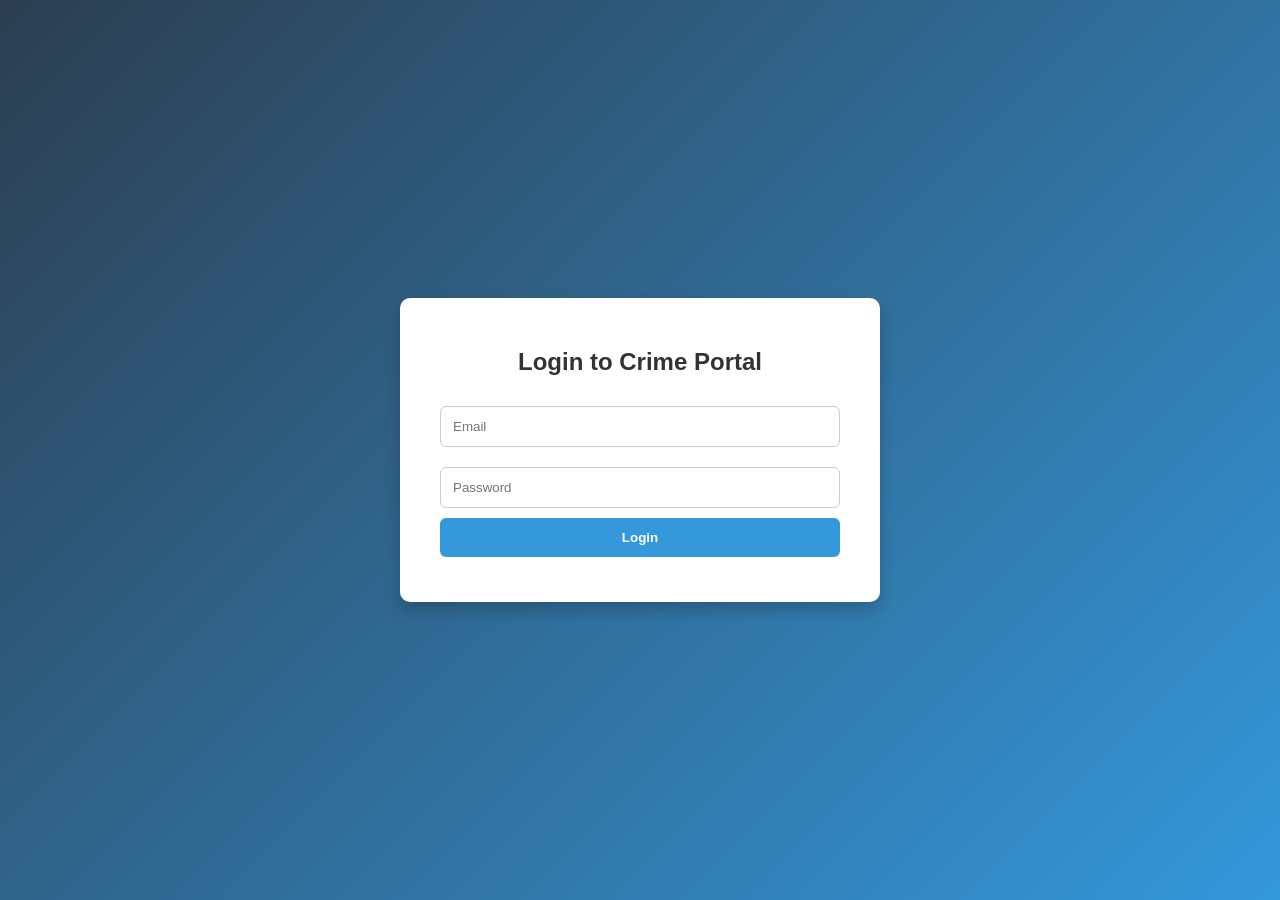
<file: index.html>
<!DOCTYPE html>
<html lang="en">
<head>
  <meta charset="UTF-8" />
  <meta name="viewport" content="width=device-width, initial-scale=1.0"/>
  <title>Crime Investigation Login</title>
  <link rel="stylesheet" href="styles.css" />
  <style>
    body {
      margin: 0;
      padding: 0;
      font-family: 'Segoe UI', Tahoma, Geneva, Verdana, sans-serif;
      background: linear-gradient(135deg, #2c3e50, #3498db);
      height: 100vh;
      display: flex;
      justify-content: center;
      align-items: center;
    }

    .login-container {
      background-color: #ffffff;
      padding: 30px 40px;
      border-radius: 10px;
      box-shadow: 0px 8px 16px rgba(0, 0, 0, 0.2);
      width: 100%;
      max-width: 400px;
      text-align: center;
    }

    .login-container h2 {
      margin-bottom: 20px;
      color: #333;
    }

    .login-container input {
      width: 100%;
      padding: 12px;
      margin: 10px 0;
      border: 1px solid #ccc;
      border-radius: 6px;
      box-sizing: border-box;
    }

    .login-container button {
      width: 100%;
      padding: 12px;
      background-color: #3498db;
      color: white;
      border: none;
      border-radius: 6px;
      cursor: pointer;
      font-weight: bold;
      transition: background-color 0.3s ease;
    }

    .login-container button:hover {
      background-color: #2980b9;
    }

    #loginMessage {
      margin-top: 15px;
      color: red;
      font-size: 14px;
    }
  </style>
</head>
<body>
  <div class="login-container">
    <h2>Login to Crime Portal</h2>
    <form action="users/login.php" method="POST">
      <input type="email" id="email" name="email" placeholder="Email" required />
      <input type="password" id="password" name="password" placeholder="Password" required />
      <button type="submit">Login</button>
    </form>
    <p id="loginMessage"></p>
  </div>
</body>
</html>
</file>
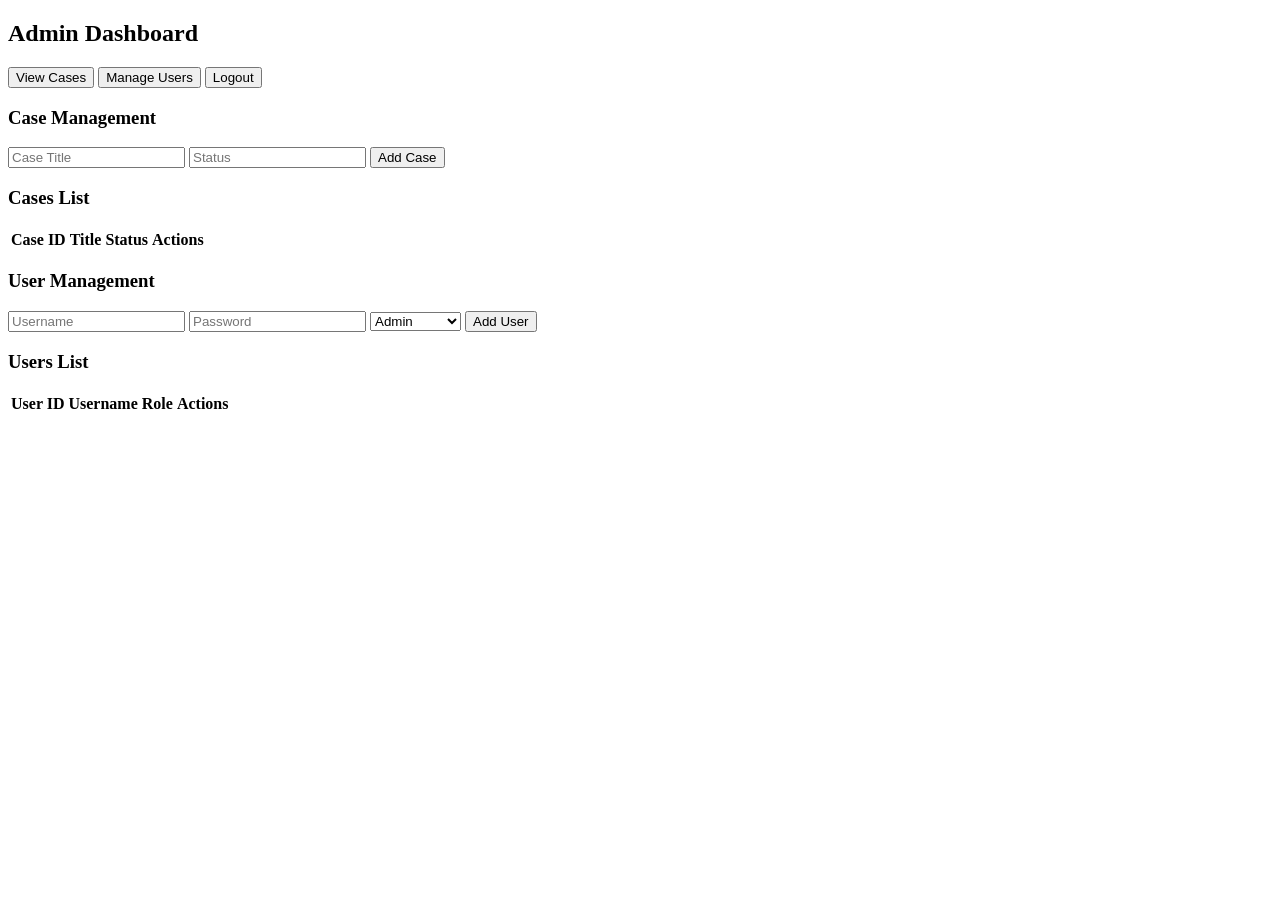
<file: dashboard.html>
<!DOCTYPE html>
<html lang="en">
<head>
    <meta charset="UTF-8">
    <meta name="viewport" content="width=device-width, initial-scale=1.0">
    <title>Admin Dashboard</title>
    <link rel="stylesheet" href="styles.css">
</head>
<body>
    <div class="dashboard-container">
        <h2>Admin Dashboard</h2>
        <button onclick="fetchCases()">View Cases</button>
        <button onclick="fetchUsers()">Manage Users</button>
        <button onclick="logout()">Logout</button>
        
        <!-- Case Management Section -->
        <h3>Case Management</h3>
        <form id="caseForm">
            <input type="text" id="caseTitle" placeholder="Case Title" required>
            <input type="text" id="caseStatus" placeholder="Status" required>
            <button type="submit">Add Case</button>
        </form>

        <h3>Cases List</h3>
        <table id="casesTable">
            <tr>
                <th>Case ID</th>
                <th>Title</th>
                <th>Status</th>
                <th>Actions</th>
            </tr>
        </table>

        <!-- User Management Section -->
        <h3>User Management</h3>
        <form id="userForm">
            <input type="text" id="username" placeholder="Username" required>
            <input type="password" id="password" placeholder="Password" required>
            <select id="role">
                <option value="admin">Admin</option>
                <option value="investigator">Investigator</option>
            </select>
            <button type="submit">Add User</button>
        </form>

        <h3>Users List</h3>
        <table id="usersTable">
            <tr>
                <th>User ID</th>
                <th>Username</th>
                <th>Role</th>
                <th>Actions</th>
            </tr>
        </table>
    </div>
    <script src="script.js"></script>
</body>
</html>
</file>
<file: styles.css>
{\rtf1\ansi\ansicpg1252\cocoartf2821
\cocoatextscaling0\cocoaplatform0{\fonttbl\f0\fswiss\fcharset0 Helvetica;}
{\colortbl;\red255\green255\blue255;}
{\*\expandedcolortbl;;}
\paperw11900\paperh16840\margl1440\margr1440\vieww11520\viewh8400\viewkind0
\pard\tx720\tx1440\tx2160\tx2880\tx3600\tx4320\tx5040\tx5760\tx6480\tx7200\tx7920\tx8640\pardirnatural\partightenfactor0

\f0\fs24 \cf0 body \{\
    font-family: Arial, sans-serif;\
    background-color: #f4f4f4;\
    text-align: center;\
\}\
.login-container \{\
    width: 300px;\
    margin: 100px auto;\
    padding: 20px;\
    background: white;\
    box-shadow: 0px 0px 10px gray;\
    border-radius: 5px;\
\}\
input \{\
    width: 90%;\
    margin: 10px;\
    padding: 10px;\
\}\
button \{\
    width: 100%;\
    padding: 10px;\
    background: blue;\
    color: white;\
    border: none;\
    cursor: pointer;\
\}\
}
</file>
